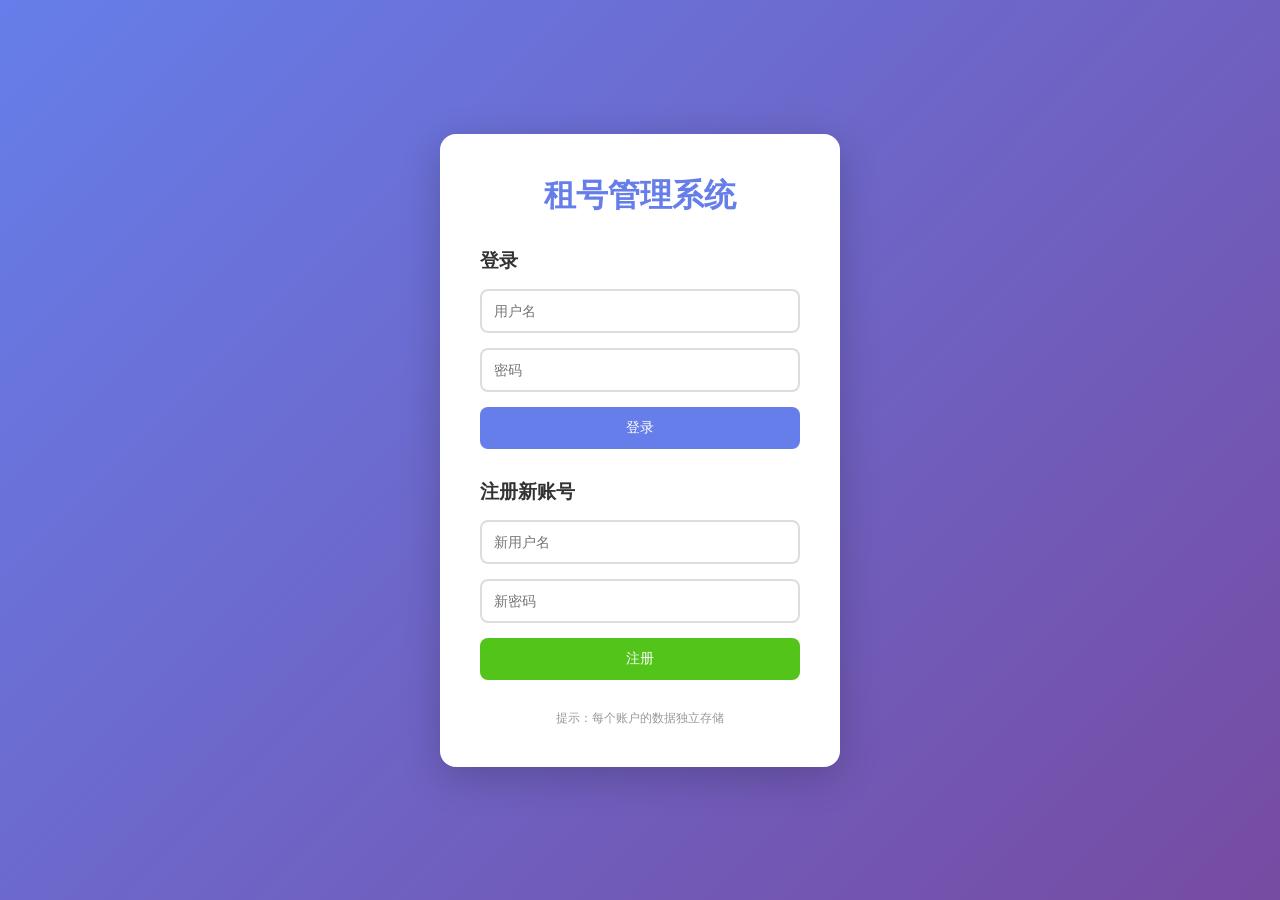
<file: index.html>
<!DOCTYPE html>
<html lang="zh-CN">
<head>
    <meta charset="UTF-8">
    <meta name="viewport" content="width=device-width, initial-scale=1.0">
    <title>租号管理系统</title>
    <link rel="stylesheet" href="styles.css">
</head>
<body>
    <div class="container">
        <header>
            <h1>租号管理系统</h1>
            <span id="currentUserDisplay" style="color: white; margin-right: 10px;"></span>
            <button class="logout-btn" onclick="logout()">退出登录</button>
        </header>

        <!-- 添加账号表单 -->
        <section class="add-account-section">
            <h2>添加新账号</h2>
            <form id="accountForm">
                <div class="form-group">
                    <label for="accountName">账号名称</label>
                    <input type="text" id="accountName" required placeholder="请输入账号名称">
                </div>
                <div class="form-group">
                    <label for="phoneNumber">绑定手机</label>
                    <input type="tel" id="phoneNumber" required placeholder="请输入手机号码">
                </div>
                <div class="form-group">
                    <label for="rentDuration">初始租期（分钟）</label>
                    <input type="number" id="rentDuration" placeholder="0" min="0" value="0">
                    <div class="quick-rent-buttons">
                        <button type="button" onclick="setRentDuration(60)">1小时</button>
                        <button type="button" onclick="setRentDuration(1440)">1天</button>
                        <button type="button" onclick="setRentDuration(10080)">1周</button>
                        <button type="button" onclick="setRentDuration(43200)">1个月</button>
                        <button type="button" onclick="setRentDuration(525600)">1年</button>
                    </div>
                </div>
                <div class="form-group">
                    <label>
                        <input type="checkbox" id="autoRent"> 立即出租
                    </label>
                </div>
                <button type="submit" class="btn btn-primary">添加账号</button>
            </form>
        </section>

        <!-- 状态筛选 -->
        <div class="filter-section">
            <label for="statusFilter">筛选状态：</label>
            <select id="statusFilter">
                <option value="all">全部</option>
                <option value="idle">空闲</option>
                <option value="rented">出租中</option>
                <option value="expiring">即将到期</option>
                <option value="expired">已到期</option>
            </select>
        </div>

        <!-- 账号列表 -->
        <section class="accounts-section">
            <h2 class="section-title">账号列表 <span class="badge" id="accountCount">0</span></h2>
            <div id="accountsList"></div>
        </section>

        <!-- 回收站 -->
        <section class="recycle-bin-section">
            <h3>
                回收站 <span class="badge" id="deletedCount">0</span>
                <button class="btn btn-small btn-danger" onclick="emptyRecycleBin()" style="margin-left: auto;">清空回收站</button>
            </h3>
            <div id="recycleBinList"></div>
        </section>

        <!-- 数据说明 -->
        <section class="data-info-section">
            <h3>数据存储说明</h3>
            <p>数据都是本地存储，无联网行为，数据请妥善保管</p>
            <p>数据保存位置：<code id="dataStoragePath"></code></p>
            <div class="btn-group">
                <button class="btn btn-small" onclick="exportData()">📤 导出数据</button>
                <button class="btn btn-small" onclick="importData()">📥 导入数据</button>
                <input type="file" id="importFile" style="display: none;" accept=".json" onchange="handleImport(event)">
            </div>
        </section>
    </div>

    <script src="app.js"></script>
    <script>
        // 更新账号数量
        function updateCount() {
            document.getElementById('accountCount').textContent = accounts.length;
            document.getElementById('deletedCount').textContent = deletedAccounts.length;
        }

        // 覆写renderAccounts来更新计数
        const originalRenderAccounts = renderAccounts;
        renderAccounts = function() {
            originalRenderAccounts();
            updateCount();
        };

        // 覆写renderRecycleBin来更新计数
        const originalRenderRecycleBin = renderRecycleBin;
        renderRecycleBin = function() {
            originalRenderRecycleBin();
            updateCount();
        };

        // 导出数据
        function exportData() {
            const currentUser = sessionStorage.getItem('currentUser') || 'default';
            const data = {
                user: currentUser,
                exportTime: new Date().toISOString(),
                accounts: localStorage.getItem('accounts_' + currentUser),
                deletedAccounts: localStorage.getItem('deleted_accounts_' + currentUser)
            };

            const blob = new Blob([JSON.stringify(data, null, 2)], { type: 'application/json' });
            const url = URL.createObjectURL(blob);
            const a = document.createElement('a');
            a.href = url;
            a.download = `租号系统_备份_${currentUser}_${new Date().toISOString().slice(0, 10)}.json`;
            a.click();
            URL.revokeObjectURL(url);
            showNotification('数据导出成功！', 'success');
        }

        // 导入数据
        function importData() {
            document.getElementById('importFile').click();
        }

        // 处理导入
        function handleImport(event) {
            const file = event.target.files[0];
            if (!file) return;

            const reader = new FileReader();
            reader.onload = function(e) {
                try {
                    const data = JSON.parse(e.target.result);
                    const currentUser = sessionStorage.getItem('currentUser') || 'default';

                    if (data.accounts) {
                        localStorage.setItem('accounts_' + currentUser, data.accounts);
                    }
                    if (data.deletedAccounts) {
                        localStorage.setItem('deleted_accounts_' + currentUser, data.deletedAccounts);
                    }

                    // 重新加载数据
                    if (typeof loadAccounts === 'function') loadAccounts();
                    if (typeof loadDeletedAccounts === 'function') loadDeletedAccounts();
                    if (typeof renderAccounts === 'function') renderAccounts();
                    if (typeof renderRecycleBin === 'function') renderRecycleBin();

                    showNotification('数据导入成功！', 'success');
                } catch (err) {
                    showNotification('数据导入失败，文件格式错误！', 'error');
                    console.error(err);
                }
            };
            reader.readAsText(file);
            event.target.value = '';
        }

        // 页面加载时检查登录状态
        checkLogin();
        displayCurrentUser();
        displayDataPath();
    </script>
</body>
</html>
</file>
<file: styles.css>
/* 全局样式 */
* {
    margin: 0;
    padding: 0;
    box-sizing: border-box;
}

body {
    font-family: -apple-system, BlinkMacSystemFont, 'Segoe UI', 'PingFang SC', 'Hiragino Sans GB', 'Microsoft YaHei', sans-serif;
    background-color: #f5f5f5;
    color: #333;
    min-height: 100vh;
}

.container {
    max-width: 800px;
    margin: 0 auto;
    padding: 20px;
}

/* 头部 */
header {
    background: linear-gradient(135deg, #667eea 0%, #764ba2 100%);
    color: white;
    padding: 20px;
    border-radius: 12px;
    margin-bottom: 20px;
    display: flex;
    justify-content: space-between;
    align-items: center;
    flex-wrap: wrap;
    gap: 10px;
}

header h1 {
    font-size: 1.5em;
}

.logout-btn {
    background: rgba(255,255,255,0.2);
    border: none;
    color: white;
    padding: 8px 16px;
    border-radius: 6px;
    cursor: pointer;
    font-size: 14px;
}

.logout-btn:hover {
    background: rgba(255,255,255,0.3);
}

/* 登录页面 */
.login-container {
    min-height: 100vh;
    display: flex;
    align-items: center;
    justify-content: center;
    background: linear-gradient(135deg, #667eea 0%, #764ba2 100%);
    padding: 20px;
}

.login-box {
    background: white;
    border-radius: 16px;
    padding: 40px;
    width: 100%;
    max-width: 400px;
    box-shadow: 0 10px 40px rgba(0,0,0,0.2);
}

.login-box h1 {
    text-align: center;
    color: #667eea;
    margin-bottom: 30px;
}

.form-section {
    margin-bottom: 30px;
}

.form-section h2 {
    font-size: 1.2em;
    margin-bottom: 15px;
    color: #333;
}

.form-group {
    margin-bottom: 15px;
}

.form-group input {
    width: 100%;
    padding: 12px;
    border: 2px solid #ddd;
    border-radius: 8px;
    font-size: 14px;
    transition: border-color 0.3s;
}

.form-group input:focus {
    outline: none;
    border-color: #667eea;
}

.tips {
    text-align: center;
    color: #999;
    font-size: 12px;
    margin-top: 20px;
}

/* 按钮样式 */
.btn {
    padding: 12px 24px;
    border: none;
    border-radius: 8px;
    font-size: 14px;
    cursor: pointer;
    transition: all 0.3s;
    width: 100%;
}

.btn-primary {
    background: #667eea;
    color: white;
}

.btn-primary:hover {
    background: #5568d3;
}

.btn-success {
    background: #52c41a;
    color: white;
}

.btn-success:hover {
    background: #389e0d;
}

.btn-danger {
    background: #ff4d4f;
    color: white;
}

.btn-small {
    padding: 6px 12px;
    font-size: 12px;
    width: auto;
}

.btn-rent {
    background: #1890ff;
    color: white;
}

.btn-extend {
    background: #52c41a;
    color: white;
}

.btn-return {
    background: #faad14;
    color: white;
}

.btn-delete {
    background: #ff4d4f;
    color: white;
}

.btn-restore {
    background: #52c41a;
    color: white;
}

.btn-edit {
    background: #722ed1;
    color: white;
}

/* 添加账号区域 */
.add-account-section {
    background: white;
    border-radius: 12px;
    padding: 20px;
    margin-bottom: 20px;
    box-shadow: 0 2px 8px rgba(0,0,0,0.1);
}

.add-account-section h2 {
    font-size: 1.2em;
    margin-bottom: 15px;
}

.quick-rent-buttons {
    display: flex;
    flex-wrap: wrap;
    gap: 8px;
    margin-top: 10px;
}

.quick-rent-buttons button {
    padding: 6px 12px;
    font-size: 12px;
    background: #e6f7ff;
    border: 1px solid #91d5ff;
    color: #1890ff;
    border-radius: 4px;
    cursor: pointer;
}

.quick-rent-buttons button:hover {
    background: #1890ff;
    color: white;
}

/* 筛选 */
.filter-section {
    background: white;
    border-radius: 12px;
    padding: 15px 20px;
    margin-bottom: 20px;
    display: flex;
    align-items: center;
    gap: 10px;
}

.filter-section label {
    font-size: 14px;
    color: #666;
}

.filter-section select {
    padding: 8px 12px;
    border: 1px solid #ddd;
    border-radius: 6px;
    font-size: 14px;
    flex: 1;
    max-width: 200px;
}

/* 账号列表 */
.accounts-section {
    margin-bottom: 20px;
}

.section-title {
    font-size: 1.1em;
    margin-bottom: 15px;
    color: #333;
    display: flex;
    align-items: center;
    gap: 10px;
}

.badge {
    background: #667eea;
    color: white;
    padding: 2px 8px;
    border-radius: 10px;
    font-size: 12px;
}

.account-card {
    background: white;
    border-radius: 12px;
    padding: 15px;
    margin-bottom: 15px;
    box-shadow: 0 2px 8px rgba(0,0,0,0.1);
    transition: transform 0.2s;
}

.account-card:hover {
    transform: translateY(-2px);
    box-shadow: 0 4px 12px rgba(0,0,0,0.15);
}

.account-card-header {
    display: flex;
    justify-content: space-between;
    align-items: flex-start;
    margin-bottom: 12px;
}

.account-name {
    font-size: 1.1em;
    font-weight: 600;
    color: #333;
    margin-bottom: 4px;
}

.account-phone {
    color: #666;
    font-size: 0.9em;
    display: flex;
    align-items: center;
    gap: 8px;
}

.btn-copy {
    background: #e8f4fc;
    border: none;
    border-radius: 4px;
    padding: 2px 6px;
    cursor: pointer;
    font-size: 0.85em;
    transition: all 0.2s;
}

.btn-copy:hover {
    background: #1890ff;
    color: white;
}

.status-badge {
    display: inline-block;
    padding: 4px 12px;
    border-radius: 12px;
    font-size: 12px;
    font-weight: 600;
    text-transform: uppercase;
}

.status-idle .status-badge {
    background: #52c41a;
    color: white;
}

.status-rented .status-badge {
    background: #1890ff;
    color: white;
}

.status-expiring .status-badge {
    background: #faad14;
    color: white;
}

.status-expired .status-badge {
    background: #ff4d4f;
    color: white;
}

.status-deleted .status-badge {
    background: #999;
    color: white;
}

/* 账号信息 */
.account-info {
    background: #f9f9f9;
    border-radius: 8px;
    padding: 12px;
    margin-bottom: 12px;
}

.info-row {
    display: flex;
    justify-content: space-between;
    padding: 4px 0;
    font-size: 13px;
}

.info-label {
    color: #666;
}

.info-value {
    color: #333;
    font-weight: 500;
}

/* 操作按钮 */
.account-actions {
    display: flex;
    flex-wrap: wrap;
    gap: 8px;
}

/* 空状态 */
.empty-state {
    text-align: center;
    padding: 60px 20px;
    color: #999;
}

.empty-state-icon {
    font-size: 48px;
    margin-bottom: 15px;
}

.empty-state-text {
    font-size: 14px;
}

/* 模态框 */
.modal-overlay {
    position: fixed;
    top: 0;
    left: 0;
    right: 0;
    bottom: 0;
    background: rgba(0,0,0,0.5);
    display: flex;
    align-items: center;
    justify-content: center;
    z-index: 1000;
}

.modal-content {
    background: white;
    border-radius: 16px;
    padding: 30px;
    width: 90%;
    max-width: 400px;
    box-shadow: 0 10px 40px rgba(0,0,0,0.3);
}

.modal-content h3 {
    margin-bottom: 15px;
    color: #333;
}

.modal-content p {
    margin-bottom: 15px;
    color: #666;
}

.quick-options {
    display: flex;
    flex-wrap: wrap;
    gap: 10px;
    margin-bottom: 20px;
}

.quick-options button {
    flex: 1;
    min-width: 80px;
    padding: 12px;
    border: 2px solid #667eea;
    background: white;
    color: #667eea;
    border-radius: 8px;
    cursor: pointer;
    font-size: 14px;
    transition: all 0.3s;
}

.quick-options button:hover {
    background: #667eea;
    color: white;
}

.custom-input {
    display: flex;
    gap: 10px;
    margin-bottom: 15px;
}

.custom-input input {
    flex: 1;
    padding: 12px;
    border: 2px solid #ddd;
    border-radius: 8px;
    font-size: 14px;
}

.custom-input button {
    padding: 12px 24px;
    background: #667eea;
    color: white;
    border: none;
    border-radius: 8px;
    cursor: pointer;
}

.cancel-btn {
    width: 100%;
    padding: 12px;
    background: #f0f0f0;
    border: none;
    border-radius: 8px;
    cursor: pointer;
    font-size: 14px;
    color: #666;
}

.cancel-btn:hover {
    background: #e0e0e0;
}

/* 通知 */
.notification {
    position: fixed;
    top: 20px;
    right: 20px;
    padding: 15px 20px;
    border-radius: 8px;
    color: white;
    font-size: 14px;
    z-index: 1001;
    animation: slideIn 0.3s ease;
    max-width: 300px;
}

@keyframes slideIn {
    from {
        opacity: 0;
        transform: translateX(400px);
    }
    to {
        opacity: 1;
        transform: translateX(0);
    }
}

.notification.success {
    background: #52c41a;
}

.notification.error {
    background: #ff4d4f;
}

.notification.warning {
    background: #faad14;
}

.notification.info {
    background: #1890ff;
}

/* 数据说明区域 */
.data-info-section {
    background: white;
    border-radius: 12px;
    padding: 20px;
    margin-top: 20px;
    box-shadow: 0 2px 8px rgba(0,0,0,0.1);
}

.data-info-section h3 {
    font-size: 1.1em;
    margin-bottom: 15px;
    color: #333;
}

.data-info-section p {
    color: #666;
    font-size: 14px;
    margin-bottom: 10px;
}

.data-info-section code {
    background: #f5f5f5;
    padding: 2px 8px;
    border-radius: 4px;
    font-family: monospace;
    color: #667eea;
}

.data-info-section .btn-group {
    display: flex;
    gap: 10px;
    margin-top: 15px;
    flex-wrap: wrap;
}

/* 回收站区域 */
.recycle-bin-section {
    background: white;
    border-radius: 12px;
    padding: 20px;
    margin-top: 20px;
    box-shadow: 0 2px 8px rgba(0,0,0,0.1);
}

.recycle-bin-section h3 {
    font-size: 1.1em;
    margin-bottom: 15px;
    color: #333;
    display: flex;
    align-items: center;
    gap: 10px;
}

.empty-bin {
    text-align: center;
    color: #999;
    padding: 30px;
}

/* 响应式 */
@media (max-width: 600px) {
    .container {
        padding: 10px;
    }

    header h1 {
        font-size: 1.2em;
    }

    .account-card {
        padding: 12px;
    }

    .account-actions {
        justify-content: center;
    }

    .quick-options button {
        min-width: 60px;
        padding: 10px;
        font-size: 12px;
    }
}
</file>
